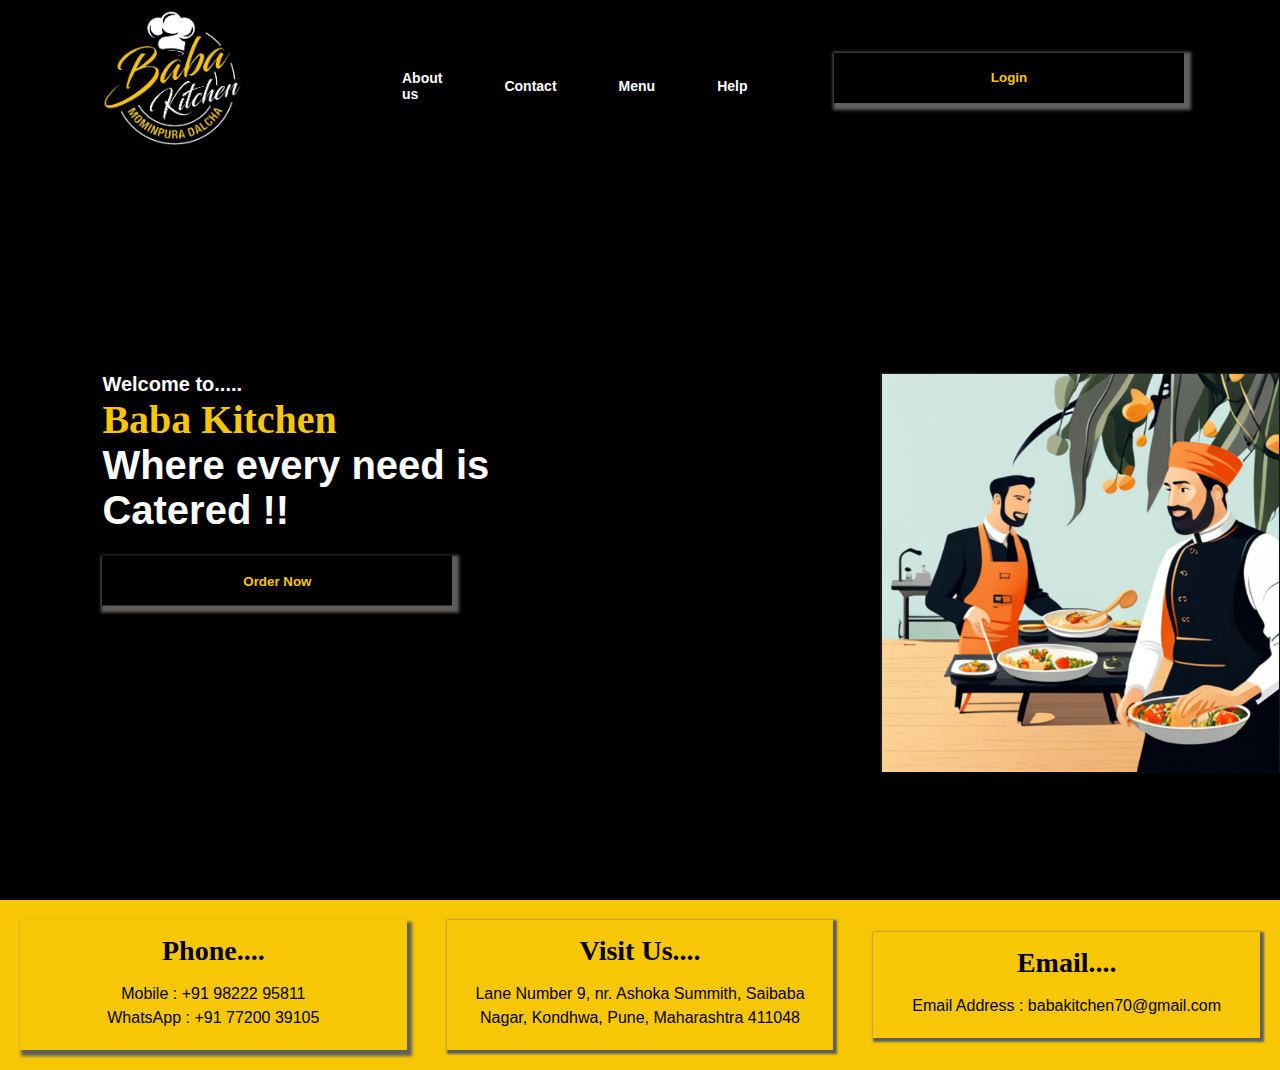
<file: index.html>
<!DOCTYPE html>
<html lang="en">

<head>
    <title>Kais Project</title>
    <link rel="stylesheet" href="style.css">
</head>

<body>
    <div class="main">
        <div class="navbar">
            <img src="Logo2.png" class="logo">
            <div class="menu">
                <ul>
                    <li><a href="about.html">About us</a></li>
                    <li><a href="contact.html">Contact</a></li>
                    <li><a href="menu.html">Menu</a></li>
                    <li><a href="help.html">Help</a></li>
                </ul>
            </div>
            <button type="button" onclick="document.location='login.html'">Login</button>
        </div>
        <div class=" content" style="display: flex;flex-direction: row;justify-content: space-between;top: 75%;">
            <div class="con">
                Welcome to.....<br>
                <h1>Baba Kitchen</h1>
                <p>Where every need is Catered !!</p><br>
                <button type="button" onclick="document.location='login.html'">Order Now</button>
            </div>
            <div class="image">
                <img src="index.png" class="index"
                    style="height: 400px;width: 400px;padding-left: 350px;padding-bottom: 200px;">
            </div>
        </div>
    </div>
    <div class="container">
        <div class="contentsec">
            <div class="card" style="box-shadow: 3px 4px 3px 2px #5f5e5d;">
                <h2 style="font-family: blacksword;">
                    Phone....</h2>
                <p>Mobile : +91 98222 95811<br>WhatsApp : +91 77200 39105</p>
            </div>
            <div class="card" style="box-shadow: 2px 2px 2px 2px #5f5e5d;">
                <h2 style="font-family: blacksword;">Visit Us....</h2>
                <p>Lane Number 9, nr. Ashoka Summith, Saibaba Nagar, Kondhwa, Pune, Maharashtra 411048</p>
            </div>
            <div class="card" style="box-shadow: 2px 2px 2px 2px #5f5e5d;">
                <h2 style="font-family: blacksword;">Email....</h2>
                <p>Email Address : babakitchen70@gmail.com</p>
            </div>
        </div>
    </div>
</body>

</html>
</file>
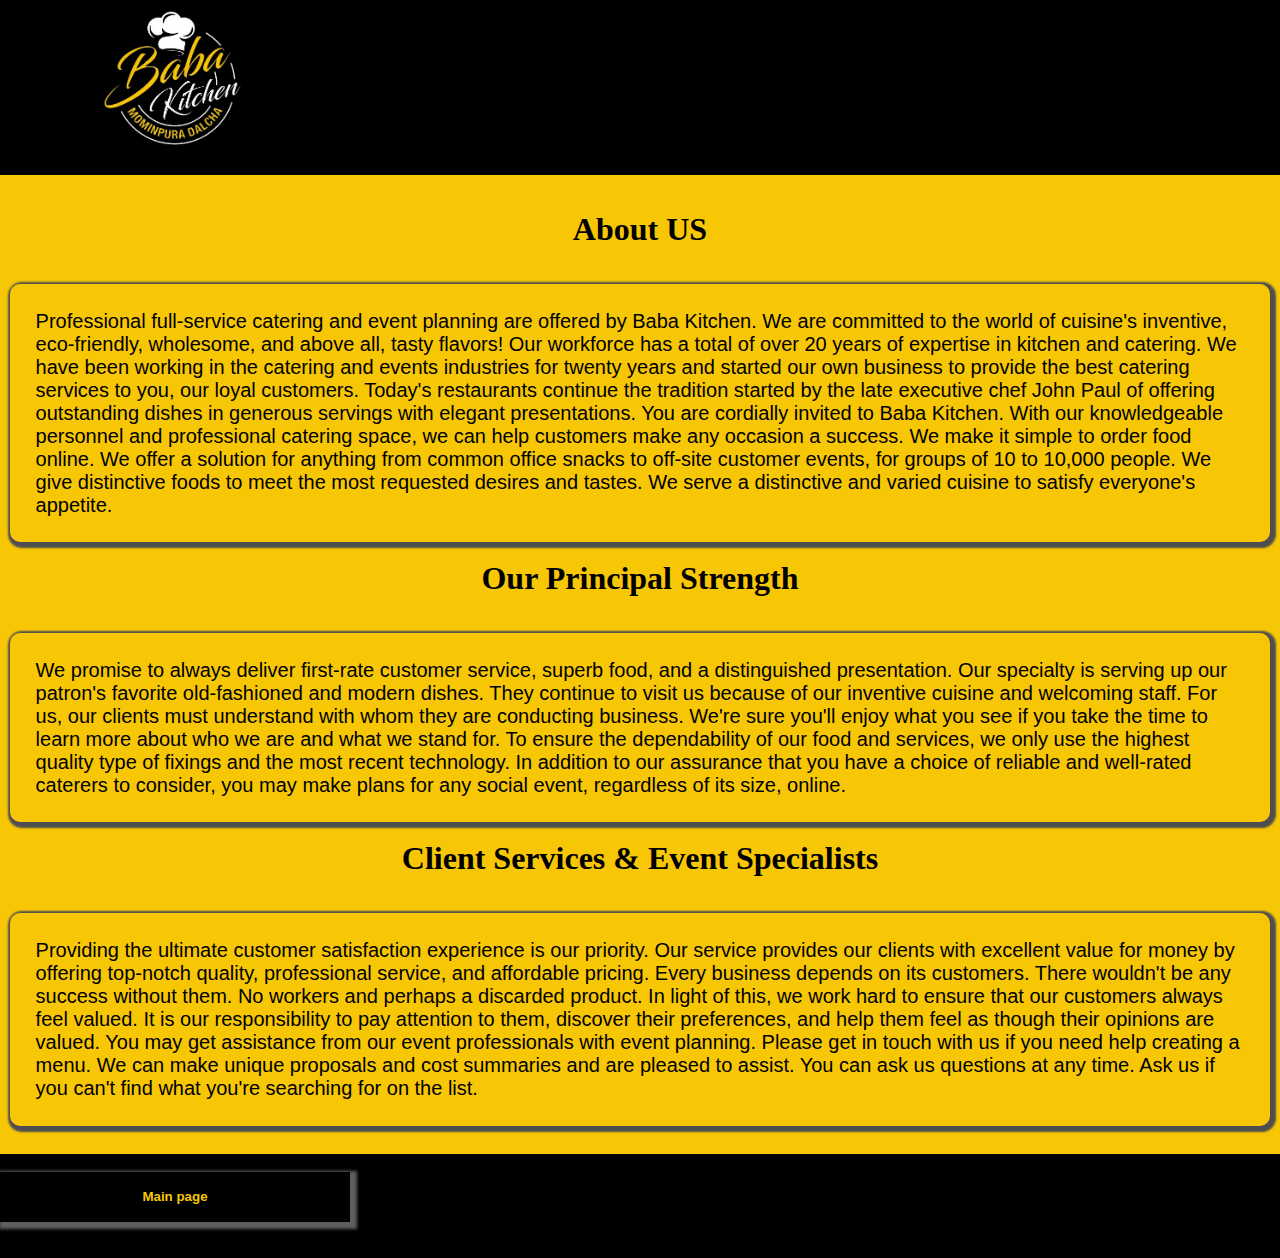
<file: about.html>
<!DOCTYPE html>
<html lang="en">

<head>
    <link rel="stylesheet" href="style.css">
</head>

<body>
    <div class="main" style="height: 100%;">
        <div class="navbar">
            <img src="Logo2.png" class="logo">
        </div><br><br><br><br><br>  
        <div class="cont" style="background-color: #f7c705;"><br>
            <h1 style="text-align: center;color: black;margin-bottom: 4vh;margin-top: 2vh;">About US</h1>
            <p
                style="color:black;font-size:20px;padding: 2%;margin: 10px;border-radius: 10px;box-shadow: 2px 2px 2px 4px rgb(79, 78, 78);">
                Professional
                full-service catering and event
                planning are offered by Baba
                Kitchen. We are
                committed to the
                world of
                cuisine's inventive, eco-friendly, wholesome, and above all, tasty flavors! Our workforce has a total of
                over 20 years
                of expertise in kitchen and catering.

                We have been working in the catering and events industries for twenty years and started our own business
                to
                provide the
                best catering services to you, our loyal customers. Today's restaurants continue the tradition started
                by
                the late
                executive chef John Paul of offering outstanding dishes in generous servings with elegant presentations.

                You are cordially invited to Baba Kitchen. With our knowledgeable personnel and professional catering
                space,
                we can help
                customers make any occasion a success.

                We make it simple to order food online. We offer a solution for anything from common office snacks to
                off-site customer
                events, for groups of 10 to 10,000 people.

                We give distinctive foods to meet the most requested desires and tastes. We serve a distinctive and
                varied
                cuisine to
                satisfy everyone's appetite.
            </p>
            <h1 style=" text-align: center;color: black;margin-bottom: 4vh;margin-top: 2vh;">Our Principal Strength</h1>
            <p
                style="color:black;font-size:20px;padding: 2%;margin: 10px;border-radius: 10px;box-shadow: 2px 2px 2px 4px rgb(79, 78, 78);">
                We promise to always deliver first-rate customer service, superb food, and a distinguished presentation.
                Our
                specialty
                is serving up our patron's favorite old-fashioned and modern dishes. They continue to visit us because
                of
                our inventive
                cuisine and welcoming staff.

                For us, our clients must understand with whom they are conducting business. We're sure you'll enjoy what
                you
                see if you
                take the time to learn more about who we are and what we stand for.

                To ensure the dependability of our food and services, we only use the highest quality type of fixings
                and
                the most
                recent technology.

                In addition to our assurance that you have a choice of reliable and well-rated caterers to consider, you
                may
                make plans
                for any social event, regardless of its size, online.

            </p>
            <h1 style="text-align: center;color: black;margin-bottom: 4vh;margin-top: 2vh;">Client Services & Event
                Specialists</h1>
            <p
                style="color:black;font-size:20px;padding: 2%;margin: 10px;border-radius: 10px;box-shadow: 2px 2px 2px 4px rgb(79, 78, 78);">
                Providing the ultimate customer satisfaction experience is our priority. Our service provides our
                clients
                with excellent
                value for money by offering top-notch quality, professional service, and affordable pricing.

                Every business depends on its customers. There wouldn't be any success without them. No workers and
                perhaps
                a discarded
                product. In light of this, we work hard to ensure that our customers always feel valued. It is our
                responsibility to pay
                attention to them, discover their preferences, and help them feel as though their opinions are valued.

                You may get assistance from our event professionals with event planning. Please get in touch with us if
                you
                need help
                creating a menu. We can make unique proposals and cost summaries and are pleased to assist. You can ask
                us
                questions at
                any time. Ask us if you can't find what you're searching for on the list.
            </p>
            <br>
        </div>
        <br><button type="button" onclick="document.location='index.html'">Main page</button><br><br><br>
    </div>
</body>

</html>
</file>
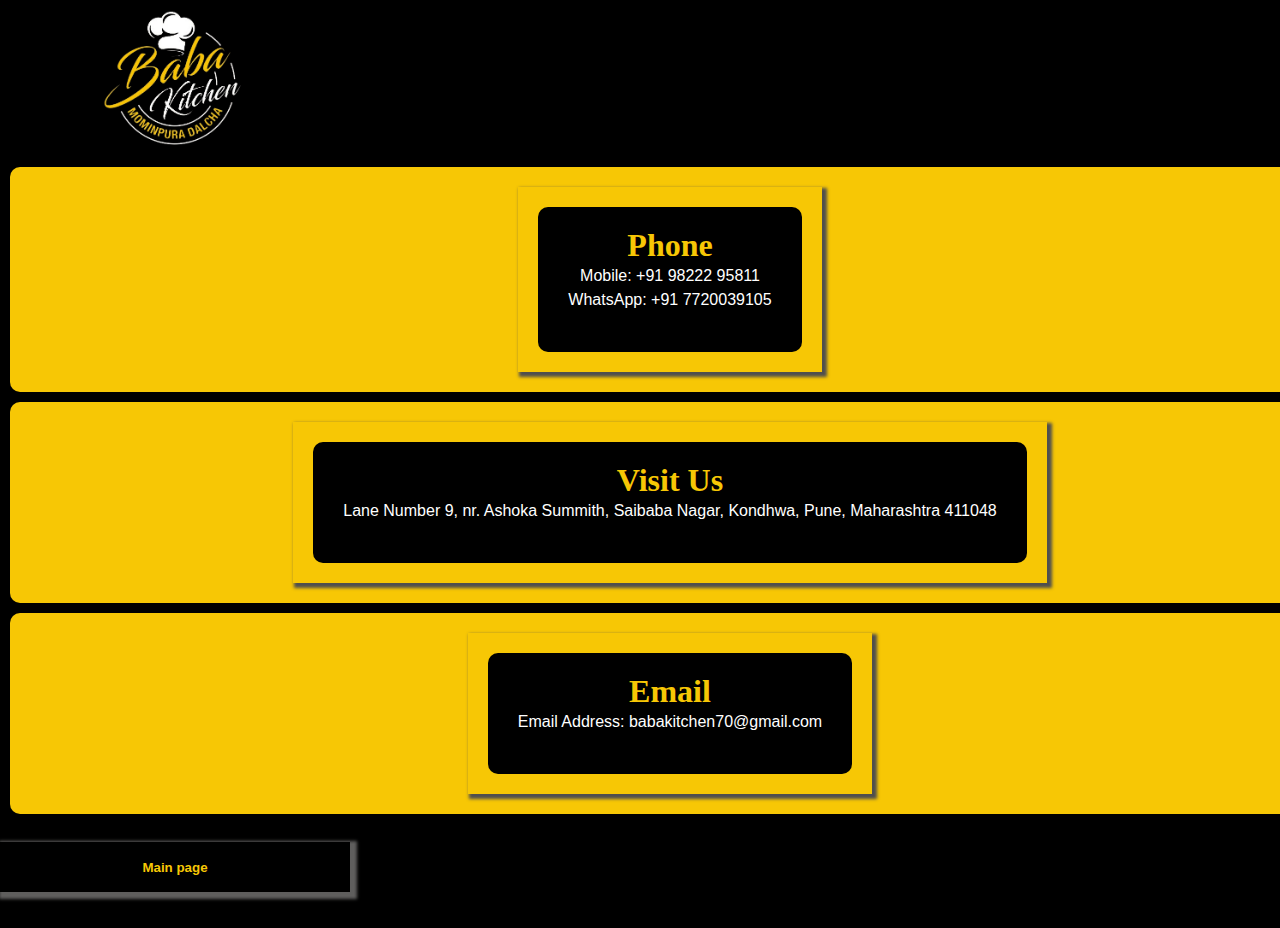
<file: contact.html>
<!DOCTYPE html>
<html lang="en">

<head>
    <link rel="stylesheet" href="style.css">
    <style>
        .container {
            background-color: #f7c705;
            color: white;
            margin: 10px;
            padding: 20px;
            border-radius: 10px;
            box-shadow: 0px 4px 12px rgba(0, 0, 0, 0.3);
            text-align: center;
        }

        .contentsec {
            box-shadow: 3px 3px 3px 2px rgb(79, 78, 78);
        }

        .card {
            background-color: black;
            padding: 20px;
            border-radius: 10px;
        }

        .card p {
            font-size: 18px;
        }
    </style>
</head>

<body>
    <div class="main" style="width: 100%;height: 100%;">
        <div class="navbar">
            <img src="Logo2.png" class="logo">
        </div><br><br><br><br>
        <div class="container">
            <div class="contentsec">
                <div class="card">
                    <h1>Phone</h1>
                    <p>Mobile: +91 98222 95811<br>WhatsApp: +91 7720039105</p>
                </div>
            </div>
        </div>
        <div class="container">
            <div class="contentsec">
                <div class="card">
                    <h1>Visit Us</h1>
                    <p>Lane Number 9, nr. Ashoka Summith, Saibaba Nagar, Kondhwa, Pune, Maharashtra 411048</p>
                </div>
            </div>
        </div>
        <div class="container">
            <div class="contentsec">
                <div class="card">
                    <h1>Email</h1>
                    <p>Email Address: babakitchen70@gmail.com</p>
                </div>
            </div>
        </div><br>
        <button type="button" onclick="document.location='index.html'">Main page</button><br><br><br>
    </div>
</body>

</html>
</file>
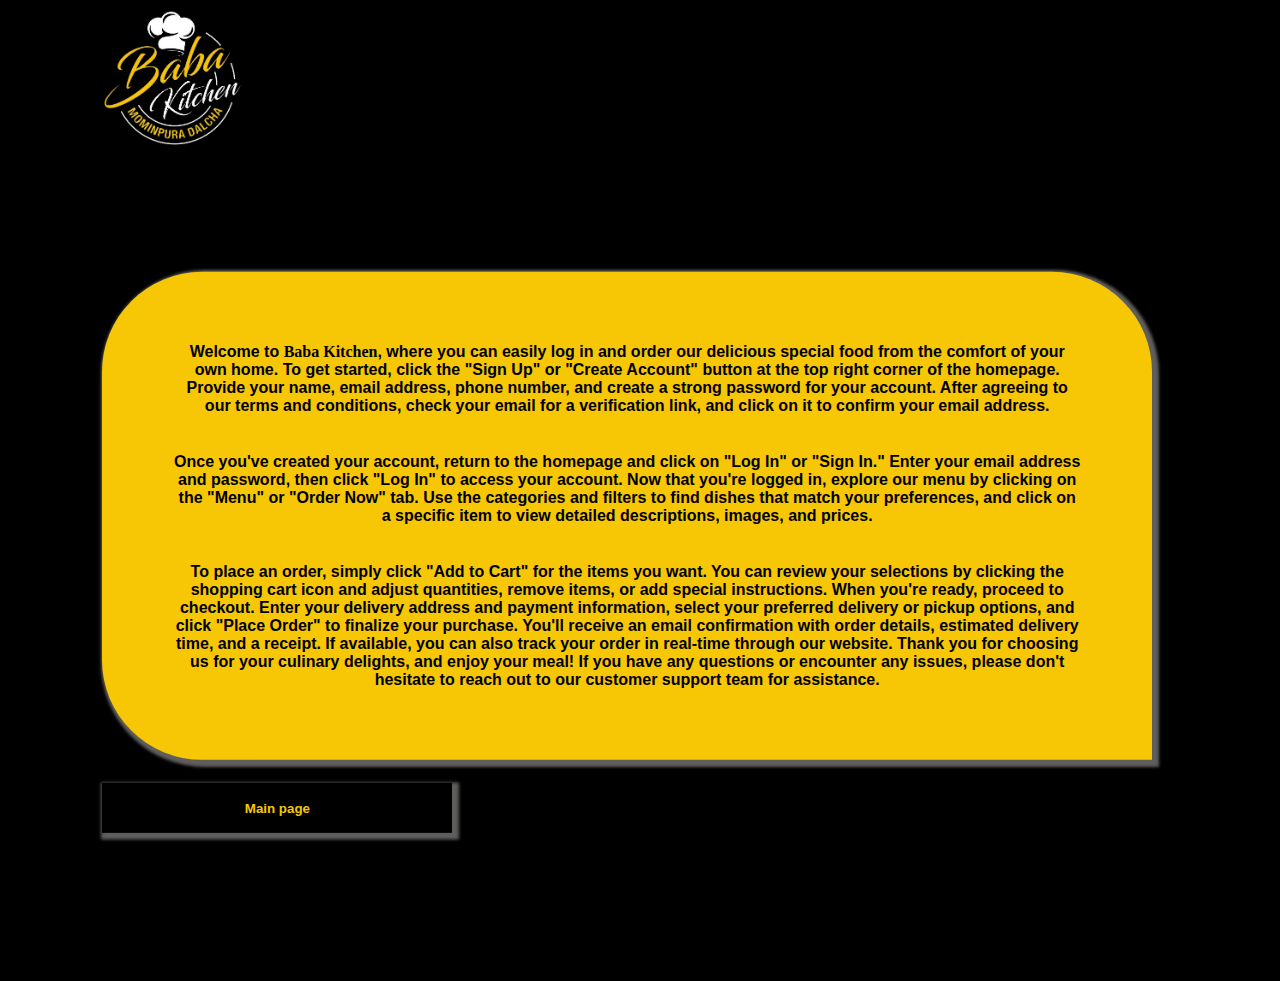
<file: help.html>
<!DOCTYPE html>
<html lang="en">

<head>
    <title>Document</title>
    <link rel="stylesheet" href="style.css">
    <style>
        .main {
            height: 109vh;
        }

        .content {
            padding-top: 200px;
            padding-right: 10%;
        }

        .contents {
            background-color: #f7c705;
            padding: 5%;
            border-radius: 100px 100px 0 100px;
            box-shadow: 3px 3px 3px 4px #5f5e5d;
            margin-top: 5px;
        }

        p {
            font-size: medium;
            padding: 2%;
            color: black;
            text-align: center;
        }
    </style>
</head>

<body>
    <div class="main">
        <div class="navbar">
            <img src="Logo2.png" class="logo">
        </div>
    </div>
    <div class="content">
        <div class="contents">
            <p>
                Welcome to <span class="highlight" style="font-family: blacksword;">Baba Kitchen</span>, where you can
                easily log in and
                order
                our
                delicious special food from the comfort of your own home. To get started, click the "Sign Up" or
                "Create
                Account" button at the top right corner of the homepage. Provide your name, email address, phone
                number,
                and create a strong password for your account. After agreeing to our terms and conditions, check
                your
                email for a verification link, and click on it to confirm your email address.
            </p>
            <p>
                Once you've created your account, return to the homepage and click on "Log In" or "Sign In." Enter
                your
                email address and password, then click "Log In" to access your account. Now that you're logged in,
                explore our menu by clicking on the "Menu" or "Order Now" tab. Use the categories and filters to
                find
                dishes that match your preferences, and click on a specific item to view detailed descriptions,
                images,
                and prices.
            </p>
            <p>
                To place an order, simply click "Add to Cart" for the items you want. You can review your selections
                by
                clicking the shopping cart icon and adjust quantities, remove items, or add special instructions.
                When
                you're ready, proceed to checkout. Enter your delivery address and payment information, select your
                preferred delivery or pickup options, and click "Place Order" to finalize your purchase. You'll
                receive
                an email confirmation with order details, estimated delivery time, and a receipt. If available, you
                can
                also track your order in real-time through our website. Thank you for choosing us for your culinary
                delights, and enjoy your meal! If you have any questions or encounter any issues, please don't
                hesitate
                to reach out to our customer support team for assistance.
            </p>
        </div><br>
        <button type="button" onclick="document.location='index.html'">Main page</button>
    </div>
</body>

</html>
</file>
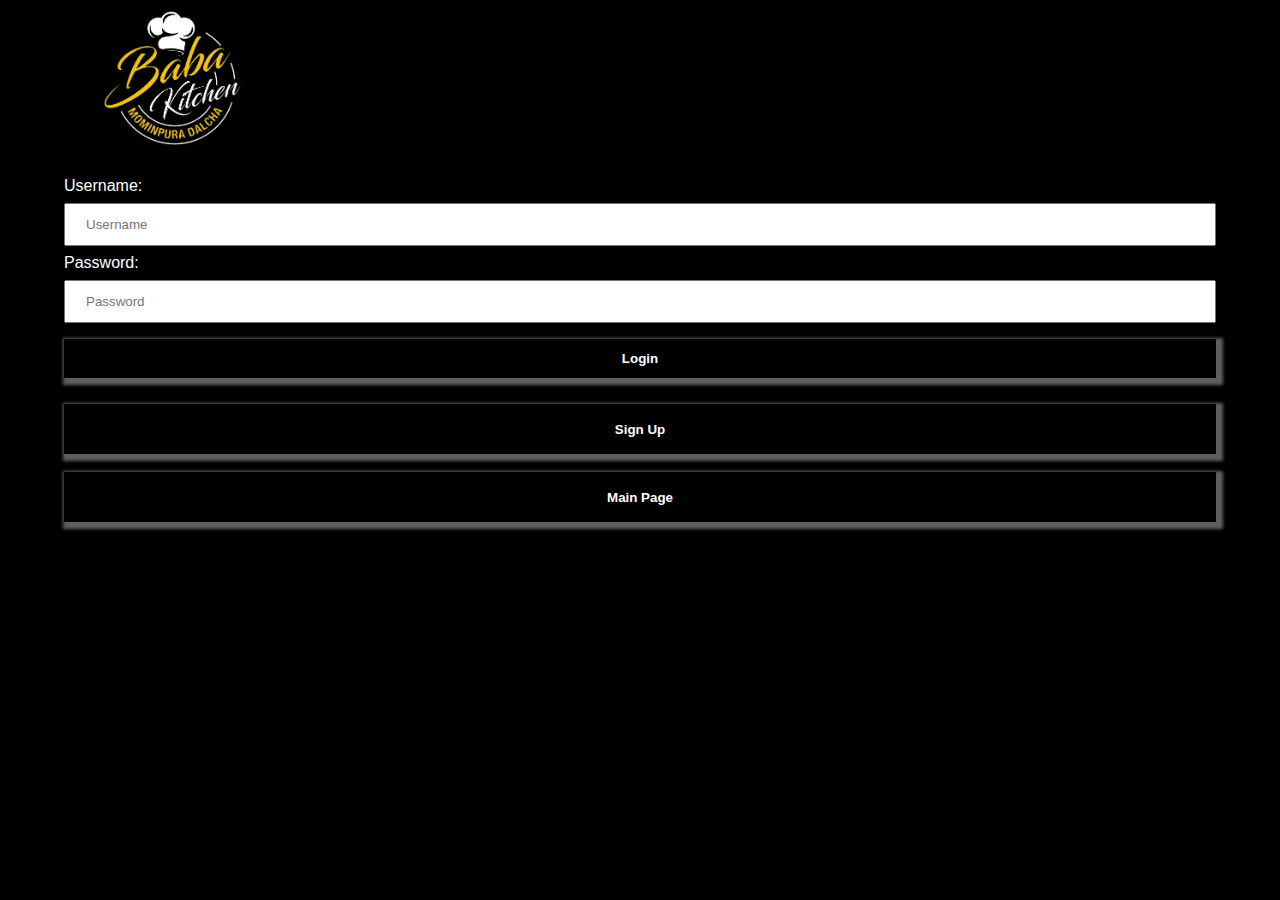
<file: login.html>
<!DOCTYPE html>
<html>

<head>
    <title>Login Page</title>
    <link rel="stylesheet" href="style.css">
    <style>
        label {
            color: white;
        }

        input {
            width: 100%;
            padding: 12px 20px;
            margin: 8px 0;
            box-sizing: border-box;
        }

        .cont {
            padding: 5%;
        }

        input[type=button] {
            color: #fbfcfd;
            padding: 10px 25px;
            background: transparent;
            border: 1px solid #fff;
            border-radius: 20px;
            outline: none;
            cursor: pointer;
        }

        input[type=button]:hover {
            background-color: #f7c705;
            color: black;
        }

        button {
            width: 100%;
            color: #fff;
        }

        .login-button {
            font-weight: bolder;
            background-color: black;
            border: 20px white;
            color: white;
            transition-duration: 0.4s;
            box-shadow: 3px 3px 3px 4px #5f5e5d;
        }

        .login-button:hover {
            background-color: #f7c705;
            color: black;
        }
    </style>
</head>

<body>
    <div class="main">
        <div class="navbar">
            <img src="Logo2.png" class="logo">
        </div>
        <div class="cont">
            <h2>Login</h2>
            <form method="post" action="login.php">
                <label for="username">Username:</label>
                <input type="text" name="username" id="username" required placeholder="Username">
                <br>
                <label for="password">Password:</label>
                <input type="password" name="password" id="password" required placeholder="Password">
                <br>
                <input type="submit" value="Login" class="login-button"> <br><br>
                <button type="button" onclick="document.location='sign_up.html'">Sign Up</button>
            </form><br>
            <button type="button" onclick="document.location='index.html'">Main Page</button>
        </div>
    </div>
</body>
</body>

</html>
</file>
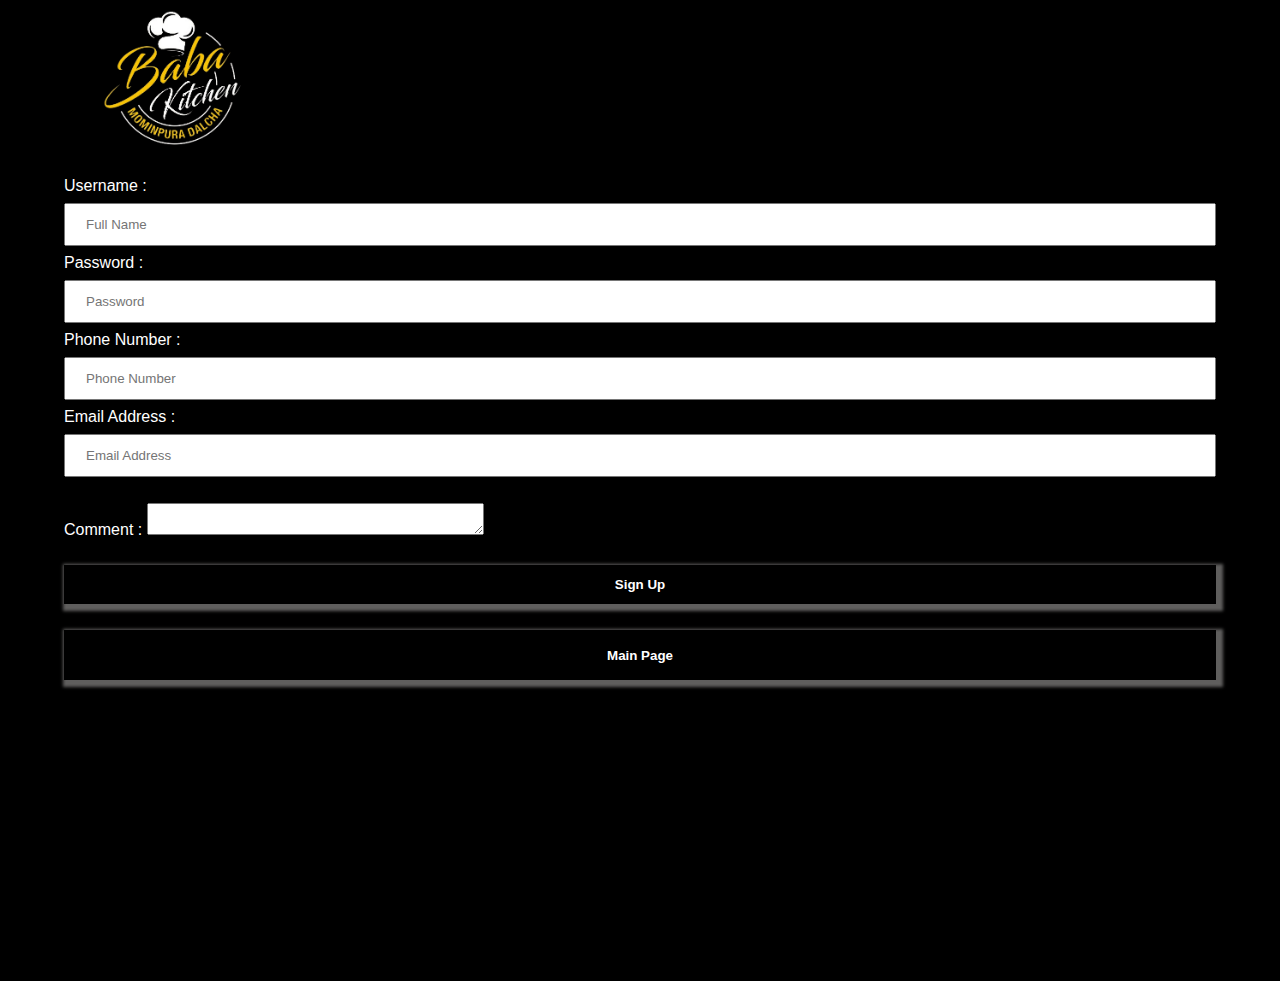
<file: sign_up.html>
<!DOCTYPE html>
<html>

<head>
    <title>Sign Up</title>
    <link rel="stylesheet" href="style.css">
    <style>
        label {
            color: white;
        }

        input {
            width: 100%;
            padding: 12px 20px;
            margin: 8px 0;
            box-sizing: border-box;
        }

        .cont {
            padding: 5%;
        }

        input[type=button] {
            color: #fbfcfd;
            padding: 10px 25px;
            background: transparent;
            border: 1px solid #fff;
            border-radius: 20px;
            outline: none;
            cursor: pointer;
        }

        input[type=button]:hover {
            background-color: #f7c705;
            color: black;
        }

        button {
            width: 100%;
            color: #fff;
        }

        .login-button {
            font-weight: bolder;
            background-color: black;
            border: 20px white;
            color: white;
            transition-duration: 0.4s;
            box-shadow: 3px 3px 3px 4px #5f5e5d;
        }

        .login-button:hover {
            background-color: #f7c705;
            color: black;
        }
    </style>
</head>

<body style="height: 109vh; background-color: black;">
    <div class="main">
        <div class="navbar">
            <img src="Logo2.png" class="logo">
        </div>
        <div class="cont">
            <h2>Sign Up</h2>
            <form method="post" action="sign_up.php">
                <label for="username">Username :</label>
                <input type="text" name="username" id="username" required placeholder="Full Name">
                <br>
                <label for="password">Password :</label>
                <input type="password" name="password" id="password" required placeholder="Password">
                <br>
                <label for="username">Phone Number :</label>
                <input type="text" name="phone" id="username" required placeholder="Phone Number">
                <br>
                <label for="username">Email Address :</label>
                <input type="text" name="email" id="username" required placeholder="Email Address">
                <br><br>
                <label for="username">Comment :</label>
                <textarea name="comment" rows="2" cols="40"></textarea>
                <br><br>
                <input type="submit" value="Sign Up" class="login-button"><br><br>
                <button type="button" onclick="document.location='index.html'">Main Page</button>
            </form>
        </div>
    </div>
</body>

</html>
</file>
<file: style.css>
* {
    margin: 0;
    padding: 0;
    font-family: sans-serif;
}

.main {
    width: 100%;
    height: 100vh;
    background: black;
    background-position: center;
    background-size: cover;
    position: relative;
    overflow: hidden;
}

.navbar {
    padding-top: 70px;
    width: 85%;
    height: 15px;
    margin: auto;
    display: flex;
    align-items: center;
    justify-content: space-between;
}

.logo {
    width: 150px;
    cursor: pointer;
}

.menu {
    width: 400px;
    float: left;
    height: 70px;
}

ul {
    float: left;
    display: flex;
    justify-content: center;
    align-items: center;
}

ul li {
    list-style: none;
    margin-left: 62px;
    margin-top: 27px;
    font-size: 14px;

}

ul li a {
    text-decoration: none;
    color: white;
    font-family: Arial;
    font-weight: bold;
    transition: 0.4s ease-in-out;
}

ul li a:hover {
    color: #f7c705;
}

button {
    font-weight: bolder;
    background-color: black;
    border: 20px white;
    color: #f7c705;
    width: 350px;
    height: 50px;
    transition-duration: 0.4s;
    box-shadow: 3px 3px 3px 4px #5f5e5d;
}

button:hover {
    background-color: #f7c705;
    color: black;
}

.content {
    color: white;
    position: absolute;
    top: 50%;
    left: 8%;
    transform: translateY(-50%);
    z-index: 2;
    font-size: 20px;
    font-weight: bold;
}


.index {
    height: 300px;
    width: 300px;
}

h1 {
    color: #f7c705;
    font-family: "blacksword";

}

p {
    font-size: 40px;
}

.container {
    width: 100%;
    min-height: 1%;
    background-color: #f7c705;
    display: flex;
    justify-content: center;
    align-items: center;
    padding: 0px 90 px;
}

.contentsec {
    display: flex;
    justify-content: baseline;
    align-items: center;
    text-align: center;
}

.contentsec .card {
    flex: 1;
    margin: 20px;
}

.contentsec .card h2 {
    margin: 15px 0px;
    font-size: 28px;
    color: black;
    font-family: sans-serif;
}

.contentsec .card p {
    font-size: 16px;
    line-height: 1.5;
    padding: 0px 10px;
    margin-bottom: 20px;
    font-family: sans-serif;
}
</file>
